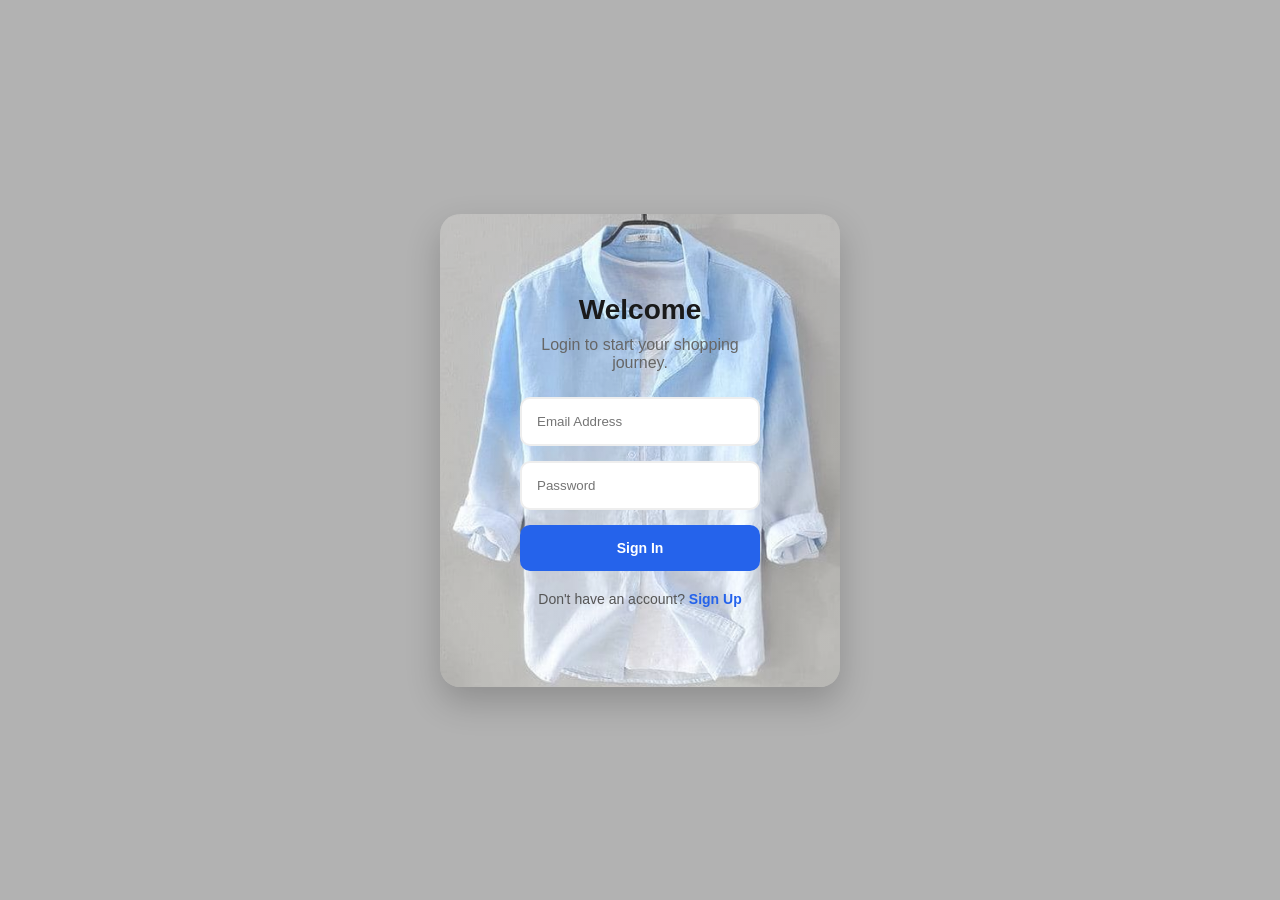
<file: index.html>
<!DOCTYPE html>
<html lang="en">
<head>
    <meta charset="UTF-8">
    <meta name="viewport" content="width=device-width, initial-scale=1.0">
    <title>Welcome | Clothing Store</title>
    <link rel="stylesheet" href="assets/css/style.css">
    <style>
        * { box-sizing: border-box; margin: 0; padding: 0; font-family: 'Segoe UI', sans-serif; }

        body {
            height: 100vh; display: flex; align-items: center; justify-content: center;
            background: linear-gradient(rgba(0,0,0,0.3), rgba(0,0,0,0.3)), 
                        url('https://images.unsplash.com/photo-1441986300917-64674bd600d8?q=80&w=2070');
            background-size: cover; background-position: center;
        }
.auth-card {
    /* 1. Define the tint (white with 80% opacity) and the image URL */
    background: linear-gradient(rgba(255, 255, 255, 0.2), rgba(255, 255, 255, 0.2)), 
                url('assets/images/roadster01.png'); 
    
    /* 2. Styling the image */
    background-size: cover;
    background-position: center;
    background-repeat: no-repeat;
    
    /* 3. Existing layout */
    padding: 80px;
    border-radius: 20px;
    width: 100%;
    max-width: 400px;
    box-shadow: 0 15px 35px rgba(0,0,0,0.2);
    backdrop-filter: blur(10px);
    text-align: center;
    transition: 0.5s ease;
}

        h2 { font-size: 28px; color: #1a1a1a; margin-bottom: 10px; }
        p { color: #666; margin-bottom: 25px; }

        input {
            width: 100%; padding: 15px; margin-bottom: 15px;
            border: 2px solid #eee; border-radius: 10px; outline: none;
            transition: 0.3s;
        }
        input:focus { border-color: #2563eb; }

        button {
            width: 100%; padding: 15px; border: none; border-radius: 10px;
            background: #2563eb; color: white; font-weight: bold; cursor: pointer;
            transition: 0.3s;
        }
        button:hover { background: #1d4ed8; }

        .toggle-text { margin-top: 20px; font-size: 14px; color: #555; }
        .toggle-text b { color: #2563eb; cursor: pointer; }

        .hidden { display: none; }
        .form-content { animation: fadeIn 0.4s; }
        @keyframes fadeIn { from { opacity: 0; transform: translateY(10px); } to { opacity: 1; transform: translateY(0); } }
    </style>
</head>
<body>

    <div class="auth-card">
        <h2 id="greet">Welcome</h2>
        <p>Login to start your shopping journey.</p>

        <form id="loginForm" class="form-content" onsubmit="handleLogin(event)">
            <input type="email" placeholder="Email Address" required>
            <input type="password" placeholder="Password" required>
            <button type="submit">Sign In</button>
            <div class="toggle-text">
                Don't have an account? <b onclick="toggleForm()">Sign Up</b>
            </div>
        </form>

        <form id="signupForm" class="form-content hidden" onsubmit="handleSignup(event)">
            <input type="text" placeholder="Full Name" required>
            <input type="email" placeholder="Email Address" required>
            <input type="password" placeholder="Create Password" required>
            <button type="submit" style="background: #059669;">Create Account</button>
            <div class="toggle-text">
                Already have an account? <b onclick="toggleForm()">Sign In</b>
            </div>
        </form>
    </div>

<script>
        // Get references to elements
        const greet = document.getElementById('greet');
        const loginForm = document.getElementById('loginForm');
        const signupForm = document.getElementById('signupForm');

        // Function to handle toggle and dynamic greeting
        function toggleForm() {
            // Toggle the 'hidden' class
            loginForm.classList.toggle('hidden');
            signupForm.classList.toggle('hidden');

            // Logic: If loginForm contains 'hidden', we are on the Signup page
            // Otherwise, we are on the Login page
            if (loginForm.classList.contains('hidden')) {
                greet.innerText = "Welcome ✨";
            } else {
                greet.innerText = "Welcome Back 👋";
            }
        }

        // Handle Form Submission
        function handleLogin(event) {
            event.preventDefault(); 
            // Add your real authentication logic here later
            alert("Login success! Redirecting...");
            window.location.href = 'pages/shop.html';
        }

        function handleSignup(event) {
            event.preventDefault();
            alert("Account created successfully! Welcome to our store.");
            // After signing up, switch back to login
            toggleForm();
        }
    </script>
</body>
</html>
</file>
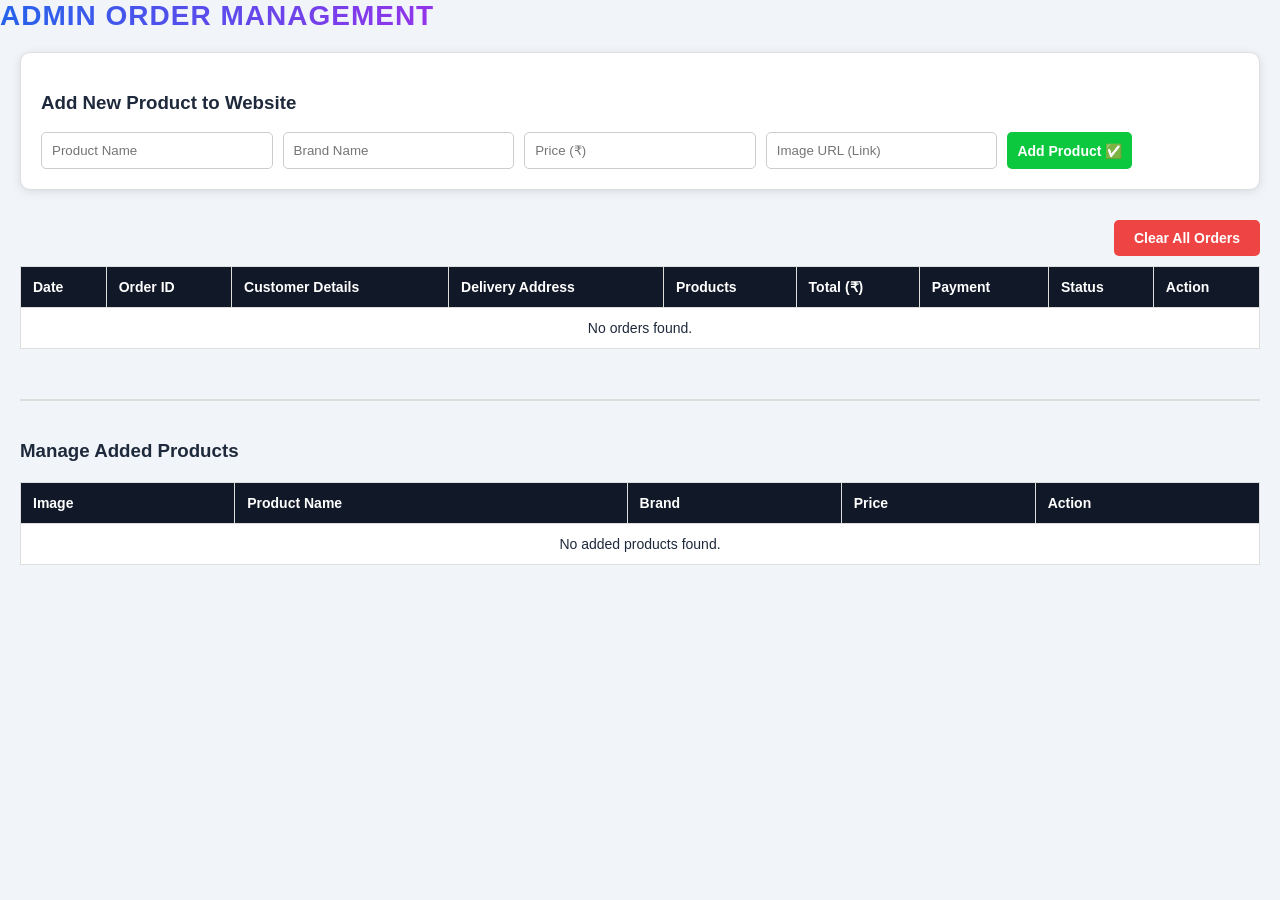
<file: pages/admin.html>
<!DOCTYPE html>
<html>
<head>
    <title>Admin Dashboard</title>
    <link rel="stylesheet" href="../assets/css/style.css">
    <style>
        .admin-table { width: 100%; border-collapse: collapse; margin-top: 20px; background: white; }
        .admin-table th, .admin-table td { border: 1px solid #ddd; padding: 12px; text-align: left; font-size: 14px; }
        .admin-table th { background: #111827; color: white; position: sticky; top: 0; }
        .status-pending { color: #f59e0b; font-weight: bold; }
        .address-cell { max-width: 200px; word-wrap: break-word; color: #4b5563; font-style: italic; }
        .clear-btn { background: #ef4444; color: white; padding: 10px 20px; border: none; border-radius: 5px; cursor: pointer; float: right; margin-bottom: 10px; }
        .clear-btn:hover { background: #dc2626; }
        /* Naya Style Delete Button ke liye */
        .delete-single-btn { background: #fee2e2; color: #ef4444; border: 1px solid #fecaca; padding: 5px 8px; border-radius: 4px; cursor: pointer; font-size: 12px; transition: 0.2s; }
        .delete-single-btn:hover { background: #ef4444; color: white; }
        
        /* Product Add Form Styling */
        .add-product-form { background: #fff; padding: 20px; border-radius: 10px; box-shadow: 0 2px 10px rgba(0,0,0,0.1); margin-bottom: 30px; border: 1px solid #ddd; }
        .form-grid { display: grid; grid-template-columns: repeat(auto-fit, minmax(150px, 1fr)); gap: 10px; }
        .form-grid input { padding: 10px; border: 1px solid #ccc; border-radius: 5px; outline: none; }
        .add-btn { background: #0bc83e; color: white; border: none; padding: 10px; border-radius: 5px; cursor: pointer; font-weight: bold; }
        .add-btn:hover { background: #09a834; }

        /* Naya Style Manage Product Table ke liye */
        .manage-products-section { margin-top: 50px; border-top: 2px solid #ddd; padding-top: 20px; }
        .prod-img { width: 40px; height: 40px; object-fit: cover; border-radius: 4px; }
    </style>
</head>
<body>
    <h2 class="store-title">Admin Order Management</h2>
    
    <div style="padding: 20px;">
        
        <div class="add-product-form">
            <h3>Add New Product to Website</h3>
            <div class="form-grid">
                <input type="text" id="pName" placeholder="Product Name">
                <input type="text" id="pBrand" placeholder="Brand Name">
                <input type="number" id="pPrice" placeholder="Price (₹)">
                <input type="text" id="pImage" placeholder="Image URL (Link)">
                <button class="add-btn" onclick="addNewProduct()">Add Product ✅</button>
            </div>
        </div>

        <button class="clear-btn" onclick="clearOrders()">Clear All Orders</button>
        
        <table class="admin-table">
            <thead>
                <tr>
                    <th>Date</th>
                    <th>Order ID</th>
                    <th>Customer Details</th>
                    <th>Delivery Address</th>
                    <th>Products</th>
                    <th>Total (₹)</th>
                    <th>Payment</th>
                    <th>Status</th>
                    <th>Action</th> </tr>
            </thead>
            <tbody id="adminOrderTable">
                </tbody>
        </table>

        <div class="manage-products-section">
            <h3>Manage Added Products</h3>
            <table class="admin-table">
                <thead>
                    <tr>
                        <th>Image</th>
                        <th>Product Name</th>
                        <th>Brand</th>
                        <th>Price</th>
                        <th>Action</th>
                    </tr>
                </thead>
                <tbody id="adminProductTable">
                    </tbody>
            </table>
        </div>
    </div>

    <script>
        // --- 1. PRODUCT MANAGEMENT LOGIC ---
        function addNewProduct() {
            let name = document.getElementById("pName").value;
            let brand = document.getElementById("pBrand").value;
            let price = document.getElementById("pPrice").value;
            let image = document.getElementById("pImage").value;

            if(!name || !brand || !price || !image) {
                alert("Please fill all product details!");
                return;
            }

            // LocalStorage se purane products lo ya khali array banao
            let products = JSON.parse(localStorage.getItem("storeProducts")) || [];
            
            let newProduct = {
                id: "P" + Date.now(),
                name: name,
                brand: brand,
                price: parseInt(price),
                image: image
            };

            products.push(newProduct);
            localStorage.setItem("storeProducts", JSON.stringify(products));

            alert("Product added successfully! Now it will show on Shop page.");
            
            // Clear inputs
            document.getElementById("pName").value = "";
            document.getElementById("pBrand").value = "";
            document.getElementById("pPrice").value = "";
            document.getElementById("pImage").value = "";

            loadManageProducts(); // Table refresh karein
        }

        // Naya Function: Products ko Manage karne ke liye load karna
        function loadManageProducts() {
            let products = JSON.parse(localStorage.getItem("storeProducts")) || [];
            let productTableBody = document.getElementById("adminProductTable");
            productTableBody.innerHTML = "";

            if(products.length === 0) {
                productTableBody.innerHTML = "<tr><td colspan='5' style='text-align:center;'>No added products found.</td></tr>";
                return;
            }

            products.forEach((product, index) => {
                productTableBody.innerHTML += `
                    <tr>
                        <td><img src="${product.image}" class="prod-img"></td>
                        <td>${product.name}</td>
                        <td>${product.brand}</td>
                        <td>₹${product.price}</td>
                        <td>
                            <button class="delete-single-btn" onclick="deleteProduct(${index})">🗑️ Delete Item</button>
                        </td>
                    </tr>
                `;
            });
        }

        // Naya Function: Product delete karne ke liye
        function deleteProduct(index) {
            let products = JSON.parse(localStorage.getItem("storeProducts")) || [];
            if(confirm("Kya aap is item ko shop se hatana chahte hain?")) {
                products.splice(index, 1);
                localStorage.setItem("storeProducts", JSON.stringify(products));
                loadManageProducts();
            }
        }


        // --- 2. ORDER MANAGEMENT LOGIC (EXISTING) ---
        // Naya Feature: 15 din baad auto-delete
        function autoCleanup() {
            let orders = JSON.parse(localStorage.getItem("adminOrders")) || [];
            if (orders.length === 0) return;

            const fifteenDaysInMs = 15 * 24 * 60 * 60 * 1000;
            const now = new Date().getTime();

            let filteredOrders = orders.filter(order => {
                let orderDate = new Date(order.orderDate).getTime();
                return (now - orderDate) < fifteenDaysInMs;
            });

            if (filteredOrders.length !== orders.length) {
                localStorage.setItem("adminOrders", JSON.stringify(filteredOrders));
                console.log("Purane orders auto-delete ho gaye.");
            }
        }

        function loadOrders() {
            autoCleanup(); // Load hone se pehle purane orders saaf karein
            let orders = JSON.parse(localStorage.getItem("adminOrders")) || [];
            let tableBody = document.getElementById("adminOrderTable");
            tableBody.innerHTML = "";

            if(orders.length === 0) {
                tableBody.innerHTML = "<tr><td colspan='9' style='text-align:center;'>No orders found.</td></tr>";
                return;
            }

            orders.forEach((order, index) => {
                let productList = order.items.map(i => `${i.name} (x${i.qty})`).join(", ");
                
                tableBody.innerHTML += `
                    <tr>
                        <td>${order.orderDate || 'N/A'}</td>
                        <td style="font-weight:bold; color:#2563eb;">${order.orderId}</td>
                        <td>
                            <b>${order.customerName || 'N/A'}</b><br>
                            <small>${order.customerPhone || 'No Phone'}</small>
                        </td>
                        <td class="address-cell">${order.customerAddress || 'N/A'}</td>
                        <td>${productList}</td>
                        <td style="font-weight:bold;">₹${order.total}</td>
                        <td>${order.paymentMethod}</td>
                        <td class="status-pending">Pending</td>
                        <td>
                            <button class="delete-single-btn" onclick="deleteOrder(${index})">🗑️ Delete</button>
                        </td>
                    </tr>
                `;
            });
        }

        // Naya Feature: Single Order Delete
        function deleteOrder(index) {
            let orders = JSON.parse(localStorage.getItem("adminOrders")) || [];
            if(confirm("Kya aap is order ko delete karna chahte hain?")) {
                orders.splice(index, 1);
                localStorage.setItem("adminOrders", JSON.stringify(orders));
                loadOrders();
            }
        }

        function clearOrders() {
            if(confirm("Kya aap saare orders delete karna chahte hain?")) {
                localStorage.removeItem("adminOrders");
                loadOrders();
            }
        }

        window.onload = function() {
            loadOrders();
            loadManageProducts(); // Dono tables load honge
        };
    </script>
</body>
</html>
</file>
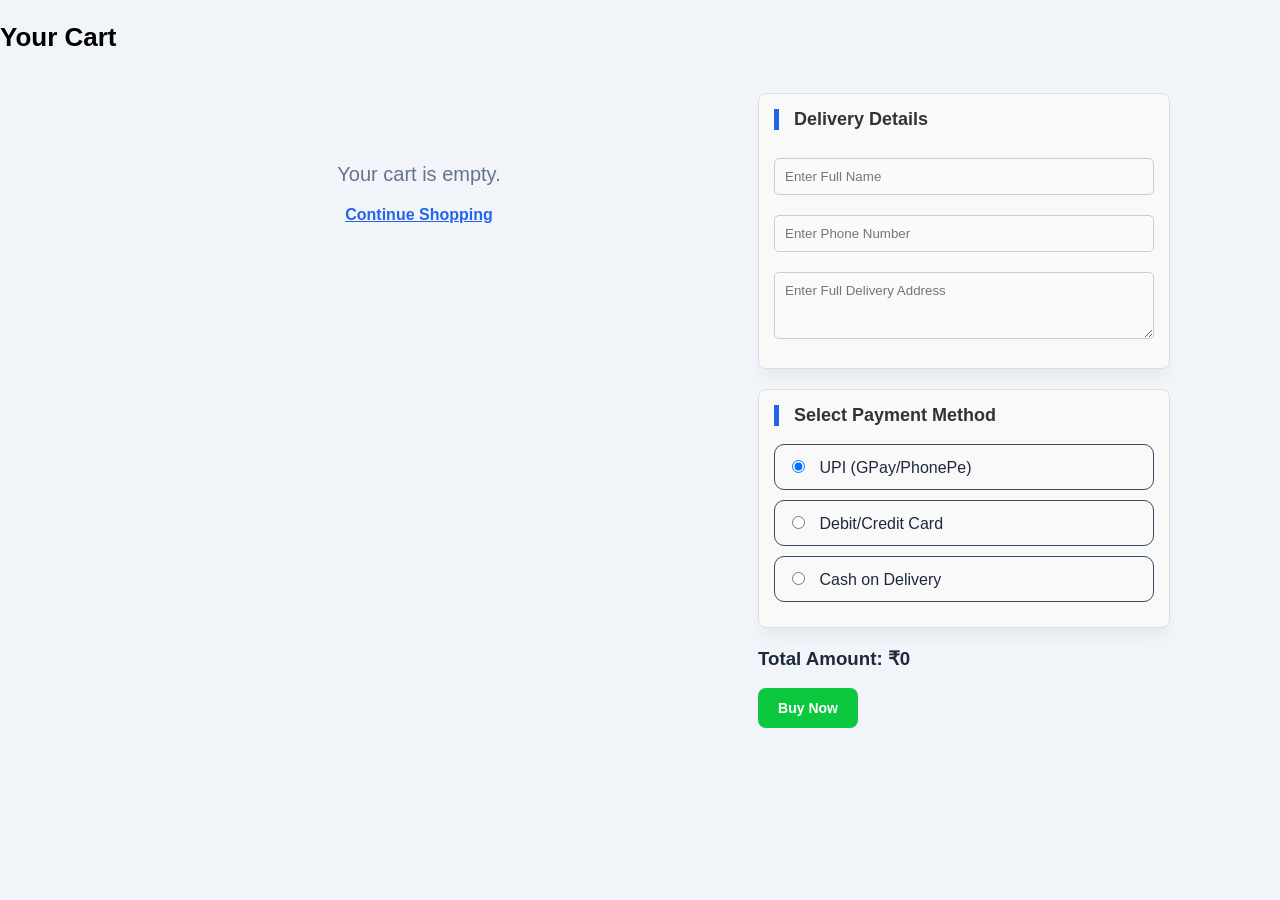
<file: pages/cart.html>
<!DOCTYPE html>
<html>
<head>
    <title>Cart</title>
    <link rel="stylesheet" href="../assets/css/style.css">
    <style>
        .payment-section, .address-section {
            background: #f9f9f9;
            padding: 15px;
            border-radius: 8px;
            margin-bottom: 20px;
            border: 1px solid #ddd;
            text-align: left;
        }
        .address-section input, .address-section textarea {
            width: 100%;
            padding: 10px;
            margin-top: 10px;
            border: 1px solid #ccc;
            border-radius: 5px;
            font-family: inherit;
        }
        .payment-section h3, .address-section h3 {
            margin-top: 0;
            font-size: 18px;
            color: #333;
        }
        .payment-option {
            display: block;
            margin: 10px 0;
            cursor: pointer;
            font-size: 16px;
        }
        .payment-option input { margin-right: 10px; }

        .popup {
            display: none;
            position: fixed;
            top: 0; left: 0;
            width: 100%; height: 100%;
            background: rgba(0,0,0,0.6);
            justify-content: center;
            align-items: center;
            z-index: 1000;
        }
        .popup-box {
            background: white;
            padding: 30px;
            border-radius: 15px;
            text-align: center;
            max-width: 400px;
            width: 90%;
            box-shadow: 0 10px 25px rgba(0,0,0,0.2);
        }
        .delivery-msg {
            color: #2563eb;
            font-weight: bold;
            margin: 15px 0;
            padding: 10px;
            background: #eff6ff;
            border-radius: 5px;
        }
    </style>
</head>
<body>

<h2 class="cart-title">Your Cart</h2>

<div class="cart-container">
    <div id="cartItems" class="cart-items"></div>

    <div class="cart-summary">
        <div class="address-section">
            <h3>Delivery Details</h3>
            <input type="text" id="custName" placeholder="Enter Full Name" required>
            <input type="tel" id="custPhone" placeholder="Enter Phone Number" required>
            <textarea id="custAddress" placeholder="Enter Full Delivery Address" rows="3" required></textarea>
        </div>
        <div class="payment-section">
            <h3>Select Payment Method</h3>
            <label class="payment-option">
                <input type="radio" name="pay-method" value="UPI (GPay/PhonePe)" checked> UPI (GPay/PhonePe)
            </label>
            <label class="payment-option">
                <input type="radio" name="pay-method" value="Debit/Credit Card"> Debit/Credit Card
            </label>
            <label class="payment-option">
                <input type="radio" name="pay-method" value="Cash on Delivery"> Cash on Delivery
            </label>
        </div>

        <h3 id="totalAmountText">Total Amount: ₹0</h3>
        <button onclick="buy()" class="buy-btn">Buy Now</button>
    </div>
</div>

<div id="successPopup" class="popup">
    <div class="popup-box">
        <h2>🎉 Purchase Successful!</h2>
        <p>Your order has been placed successfully.</p>
        <p><b>Order ID:</b> <span id="orderId"></span></p>
        <p id="deliveryText" class="delivery-msg"></p> 
        <button onclick="closePopup()" style="padding: 10px 20px; cursor: pointer;">View Your Bill</button>
    </div>
</div>

<script src="../assets/js/script.js"></script>
</body>
</html>
</file>
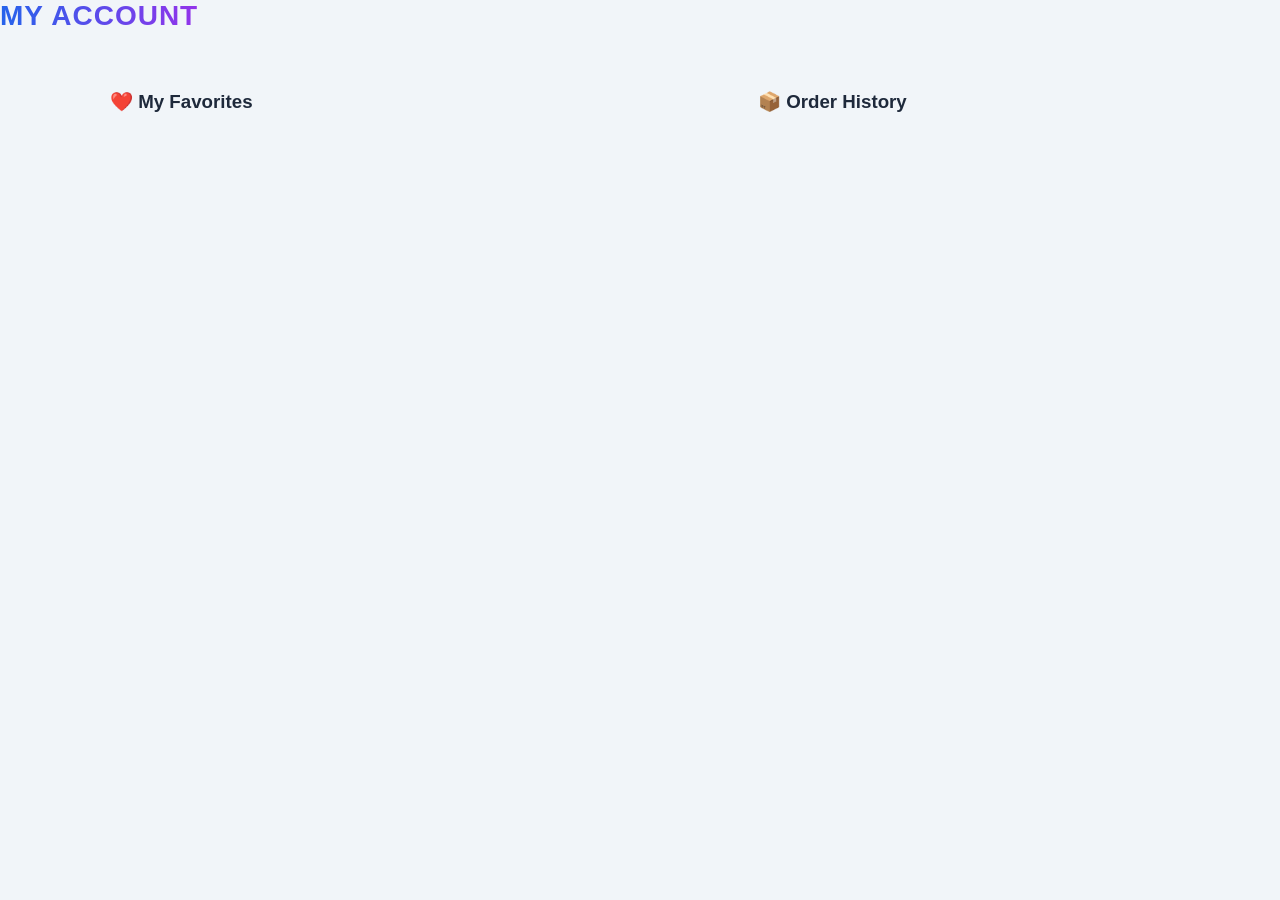
<file: pages/profile.html>
<!DOCTYPE html>
<html>
<head>
    <title>My Profile</title>
    <link rel="stylesheet" href="../assets/css/style.css">
</head>
<body>
    <h2 class="store-title">My Account</h2>
    
    <div class="cart-container">
        <div class="section">
            <h3>❤️ My Favorites</h3>
            <div id="favoritesList"></div>
        </div>

        <div class="section">
            <h3>📦 Order History</h3>
            <div id="orderHistory"></div>
        </div>
    </div>

    <script src="../assets/js/script.js"></script>
    <script>
        // Additional small script to render favorites on this page
        let favs = JSON.parse(localStorage.getItem("favorites")) || [];
        let favDiv = document.getElementById("favoritesList");
        favs.forEach(f => {
            favDiv.innerHTML += `<p><b>${f.name}</b> - ₹${f.price}</p>`;
        });
    </script>
</body>
</html>
</file>
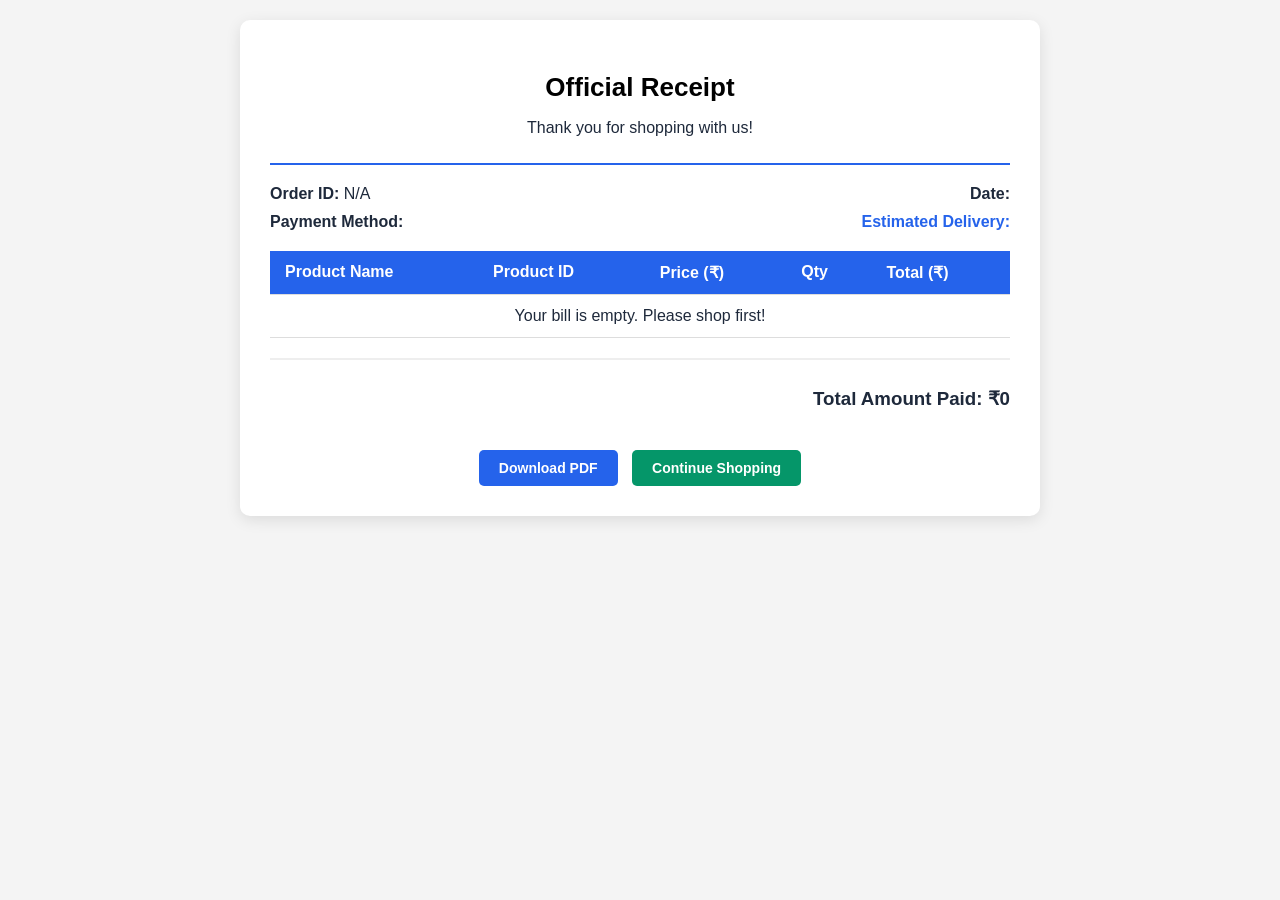
<file: pages/receipt.html>
<!DOCTYPE html>
<html>
<head>
    <title>Receipt</title>
    <link rel="stylesheet" href="../assets/css/style.css">
    <style>
        body { font-family: Arial, sans-serif; padding: 20px; background: #f4f4f4; }
        #billContainer { max-width: 800px; margin: auto; background: white; padding: 30px; border-radius: 10px; box-shadow: 0 4px 15px rgba(0,0,0,0.1); }
        .bill-header { text-align: center; border-bottom: 2px solid #2563eb; margin-bottom: 20px; padding-bottom: 10px; }
        .info-row { display: flex; justify-content: space-between; margin-bottom: 10px; }
        table { width: 100%; border-collapse: collapse; margin-top: 20px; background: #fff; }
        table th, table td { padding: 12px 15px; text-align: left; border-bottom: 1px solid #ddd; }
        table th { background-color: #2563eb; color: white; }
        .total-section { text-align: right; margin-top: 20px; border-top: 2px solid #eee; padding-top: 10px; }
        
        @media print {
            .no-print { display: none !important; }
            body { background: white; padding: 0; }
            #billContainer { box-shadow: none; border: none; width: 100%; max-width: none; }
        }
    </style>
</head>
<body>

<div id="billContainer">
    <div class="bill-header">
        <h2>Official Receipt</h2>
        <p>Thank you for shopping with us!</p>
    </div>

    <div class="info-row">
        <span><b>Order ID:</b> <span id="orderIdText"></span></span>
        <span><b>Date:</b> <span id="currentDateText"></span></span>
    </div>
    <div class="info-row">
        <span><b>Payment Method:</b> <span id="paymentMethodText"></span></span>
        <span style="color: #2563eb;"><b>Estimated Delivery:</b> <span id="deliveryDateText"></span></span>
    </div>

    <table id="billTable">
        <thead>
            <tr>
                <th>Product Name</th>
                <th>Product ID</th>
                <th>Price (₹)</th>
                <th>Qty</th>
                <th>Total (₹)</th>
            </tr>
        </thead>
        <tbody id="receiptTableBody">
            </tbody>
    </table>

    <div class="total-section">
        <h3>Total Amount Paid: ₹<span id="totalAmountText">0</span></h3>
    </div>

    <div class="no-print" style="text-align:center; margin-top:40px;">
        <button onclick="window.print()" style="padding: 10px 20px; background: #2563eb; color: white; border: none; border-radius: 5px; cursor: pointer;">Download PDF</button>
        <button onclick="continueShopping()" style="padding: 10px 20px; background: #059669; color: white; border: none; border-radius: 5px; cursor: pointer; margin-left: 10px;">Continue Shopping</button>
    </div>
</div>

<script>
    window.onload = function() {
        // Updated: Hum 'lastOrderDetails' se poora object nikal rahe hain
        let lastOrder = JSON.parse(localStorage.getItem("lastOrderDetails"));
        let purchasedItems = JSON.parse(localStorage.getItem("lastOrderItems")) || [];

        if (lastOrder) {
            // Details fill karein (Ab ₹0 nahi aayega kyunki data lastOrder.total se aa raha hai)
            document.getElementById("orderIdText").innerText = lastOrder.orderId;
            document.getElementById("totalAmountText").innerText = lastOrder.total;
            document.getElementById("deliveryDateText").innerText = lastOrder.deliveryDate;
            document.getElementById("paymentMethodText").innerText = lastOrder.paymentMethod;
            document.getElementById("currentDateText").innerText = lastOrder.orderDate || new Date().toLocaleDateString();
        } else {
            // Fallback agar direct access kiya jaye
            document.getElementById("orderIdText").innerText = "N/A";
        }

        let tbody = document.getElementById("receiptTableBody");
        tbody.innerHTML = "";

        if (purchasedItems.length === 0) {
            tbody.innerHTML = `<tr><td colspan="5" style="text-align:center;">Your bill is empty. Please shop first!</td></tr>`;
        } else {
            purchasedItems.forEach(item => {
                let row = `<tr>
                    <td>${item.name}</td>
                    <td>P${item.id}</td>
                    <td>₹${item.price}</td>
                    <td>${item.qty}</td>
                    <td>₹${item.price * item.qty}</td>
                </tr>`;
                tbody.innerHTML += row;
            });
        }
    };

    function continueShopping() {
        // Bill ka temporary data saaf karein
        localStorage.removeItem("lastOrderItems");
        localStorage.removeItem("lastOrderDetails");
        
        window.location.href = "index.html";
    }
</script>
</body>
</html>
</file>
<file: assets/css/style.css>
/* ================== GLOBAL STYLES ================== */
* {
    box-sizing: border-box;
    scroll-behavior: smooth;
}

body {
    margin: 0;
    padding: 0; /* Changed from 20px to 0 for full-width navbar */
    font-family: 'Segoe UI', Roboto, Helvetica, Arial, sans-serif;
    background: #f1f5f9;
    color: #1e293b;
}

/* ================== NAVBAR STYLES (NEW) ================== */
.navbar {
    display: flex;
    justify-content: space-between;
    align-items: center;
    padding: 15px 5%;
    background: #ffffff;
    box-shadow: 0 2px 15px rgba(0,0,0,0.08);
    position: sticky;
    top: 0;
    z-index: 1000;
}

.nav-left {
    display: flex;
    gap: 20px;
    align-items: center; /* Profile logo center karne ke liye */
}

.nav-left a {
    text-decoration: none;
    color: #475569;
    font-weight: 600;
    font-size: 14px;
    transition: 0.3s;
}

.nav-left a:hover {
    color: #2563eb;
}

.nav-right .cart-link {
    text-decoration: none;
    background: #213a70;
    color: rgb(248, 248, 248);
    padding: 10px 20px;
    border-radius: 8px;
    font-weight: bold;
    display: flex;
    align-items: center;
    gap: 8px;
    transition: 0.3s;
}

.nav-right .cart-link:hover {
    background: #1d4ed8;
    transform: scale(1.05);
}

/* ================== STORE HEADING (Animated & Floating) ================== */
.store-title {
    font-size: 28px;
    font-weight: 800;
    margin: 0;
    background: linear-gradient(90deg, #2563eb, #9333ea, #2563eb);
    background-size: 200%;
    -webkit-background-clip: text;
    -webkit-text-fill-color: transparent;
    animation: moveGradient 4s linear infinite, floatTitle 3s ease-in-out infinite;
    text-transform: uppercase;
    letter-spacing: 1px;
    display: inline-block;
}

@keyframes moveGradient {
    0% { background-position: 0%; }
    100% { background-position: 200%; }
}

/* Floating animation */
@keyframes floatTitle {
    0%, 100% { transform: translateY(0); }
    50% { transform: translateY(-8px); }
}

/* ================== PROFILE LOGO & DROPDOWN (NEWLY ADDED) ================== */
.profile-container {
    position: relative;
    cursor: pointer;
}

.profile-logo {
    width: 40px;
    height: 40px;
    background: #2563eb;
    border-radius: 50%;
    display: flex;
    justify-content: center;
    align-items: center;
    color: white;
    font-weight: bold;
    box-shadow: 0 2px 10px rgba(0,0,0,0.1);
}

.dropdown-menu {
    display: none; /* JS se toggle hoga */
    position: absolute;
    top: 55px;
    left: 0;
    background: white;
    min-width: 180px;
    border-radius: 12px;
    box-shadow: 0 10px 25px rgba(0,0,0,0.1);
    z-index: 1001;
    overflow: hidden;
    padding: 10px 0;
    border: 1px solid #e2e8f0;
}

.dropdown-menu.active {
    display: block;
    animation: fadeIn 0.3s ease;
}

.dropdown-menu a {
    display: block;
    padding: 12px 20px;
    color: #1e293b;
    text-decoration: none;
    font-size: 14px;
    transition: 0.2s;
}

.dropdown-menu a:hover {
    background: #f1f5f9;
    color: #2563eb;
}

.dropdown-menu .logout {
    color: #ef4444;
    border-top: 1px solid #f1f5f9;
}

/* ================== SEARCH BAR ================== */
.search-container {
    padding: 30px 20px;
    text-align: center;
}

.search-bar {
    width: 100%;
    max-width: 500px;
    padding: 14px 25px;
    border: 2px solid #e2e8f0;
    border-radius: 30px;
    outline: none;
    font-size: 16px;
    transition: 0.3s;
    background: white;
}

.search-bar:focus {
    border-color: #2563eb;
    box-shadow: 0 4px 20px rgba(37, 99, 235, 0.15);
}

/* ================== PRODUCT CARDS ================== */
.products-container {
    display: flex;
    flex-wrap: wrap;
    justify-content: center;
    gap: 30px;
    padding: 20px 5%;
}

.product {
    background: #ffffff;
    border-radius: 20px;
    padding: 20px;
    width: 280px;
    box-shadow: 0 4px 6px -1px rgba(0, 0, 0, 0.1);
    transition: all 0.4s cubic-bezier(0.175, 0.885, 0.32, 1.275);
    position: relative;
    border: 1px solid #edf2f7;
    overflow: hidden;
}

.product:hover {
    transform: translateY(-12px);
    box-shadow: 0 20px 25px -5px rgba(0, 0, 0, 0.1);
}

/* HEART (FAVORITE) BUTTON */
.fav-btn {
    position: absolute;
    top: 15px;
    right: 15px;
    background: white;
    border: none;
    font-size: 20px;
    cursor: pointer;
    border-radius: 50%;
    width: 35px;
    height: 35px;
    display: flex;
    align-items: center;
    justify-content: center;
    box-shadow: 0 2px 8px rgba(0,0,0,0.1);
    transition: 0.3s;
    color: #cbd5e1;
    z-index: 10;
}

.fav-btn.active {
    color: #ef4444 !important;
    transform: scale(1.1);
}

.product h3 {
    text-align: center;
    color: #1e293b;
    font-size: 18px;
    margin: 15px 0 5px 0;
}

.images {
    display: flex;
    justify-content: center;
    gap: 10px;
    margin-top: 10px;
}

.images img {
    width: 70px;
    height: 70px;
    border-radius: 12px;
    object-fit: cover;
    border: 1px solid #f1f5f9;
    transition: 0.3s;
}

.images img:hover {
    transform: scale(1.1);
    border-color: #2563eb;
}

.highlight {
    background-color: #fef08a;
    color: #854d0e;
    font-weight: bold;
    padding: 0 2px;
    border-radius: 2px;
}

/* ================== BUTTONS ================== */
.action-btns {
    display: flex;
    gap: 8px;
    margin-top: 15px;
}

.action-btns button {
    flex: 1;
    padding: 10px 5px;
    font-size: 13px;
    border-radius: 8px;
    font-weight: bold;
    cursor: pointer;
    transition: 0.3s;
    border: none;
}

button:disabled {
    background-color: #cbd5e1 !important;
    cursor: not-allowed;
}

.buy-now-btn {
    background-color: #059669;
    color: white;
}

.buy-now-btn:hover:not(:disabled) {
    background-color: #047857;
}

/* ================== CART PAGE LAYOUT (NEWLY ADDED) ================== */
.cart-container {
    max-width: 1100px;
    margin: 40px auto;
    display: grid;
    grid-template-columns: 1.5fr 1fr;
    gap: 30px;
    padding: 0 20px;
}

.address-section, .payment-section {
    background: #6a4141;
    padding: 25px;
    border-radius: 20px;
    margin-bottom: 25px;
    box-shadow: 0 10px 15px -3px rgba(0, 0, 0, 0.05);
}

.address-section h3, .payment-section h3 {
    margin-top: 0;
    color: #1e293b;
    border-left: 5px solid #2563eb;
    padding-left: 15px;
}

.address-section input, .address-section textarea {
    width: 100%;
    padding: 12px;
    margin: 10px 0;
    border: 1px solid #e2e8f0;
    border-radius: 10px;
    background: #f8fafc;
}

.payment-option {
    display: block;
    padding: 12px;
    border: 1px solid #364d65;
    border-radius: 10px;
    margin-bottom: 10px;
    cursor: pointer;
    transition: 0.2s;
}

.payment-option:hover {
    background: #eff6ff;
    border-color: #1e5bdf;
}

/* ================== POPUP STYLING (NEWLY ADDED) ================== */
.popup {
    display: none;
    position: fixed;
    inset: 0;
    background: rgba(15, 23, 42, 0.7);
    backdrop-filter: blur(8px);
    z-index: 9999;
    justify-content: center;
    align-items: center;
}

.popup-box {
    background: white;
    padding: 40px;
    width: 90%;
    max-width: 450px;
    border-radius: 24px;
    text-align: center;
    box-shadow: 0 25px 50px -12px rgba(0, 0, 0, 0.25);
    animation: popIn 0.5s cubic-bezier(0.175, 0.885, 0.32, 1.275);
}

@keyframes popIn {
    from { opacity: 0; transform: scale(0.8); }
    to { opacity: 1; transform: scale(1); }
}

/* ================== LOGIN PAGE ================== */
/* ================== GLOBAL STYLES ================== */
/* Note: Global styles are already defined above, keeping these specific to login page body class */

body.login-page {
    min-height: 100vh;
    display: flex;
    justify-content: center;
    align-items: center;
    background: linear-gradient(135deg, #667eea, #764ba2);
    font-family: 'Segoe UI', Tahoma, Geneva, Verdana, sans-serif;
    padding: 20px;
}

/* ================== LOGIN CONTAINER ================== */
.login-container {
    width: 100%;
    max-width: 400px; 
    min-height: 600px;
    padding: 40px 25px;
    border-radius: 20px;
    text-align: center;
    display: flex;
    flex-direction: column;
    justify-content: center;
    align-items: center;

    background: linear-gradient(rgba(255,255,255,0.2), rgba(255,255,255,0.2)), 
                url("roadster01.png") center/cover no-repeat;
    
    backdrop-filter: blur(5px);
    -webkit-backdrop-filter: blur(5px);
    border: 1px solid rgba(255, 255, 255, 0.3);
    box-shadow: 0 15px 35px rgba(0, 0, 0, 0.4);
    
    animation: fadeSlideUp 0.6s ease;
}

h2 { font-size: 26px; color: #000; margin-bottom: 5px; }

.login-subtitle {
    font-size: 14px;
    color: #222;
    font-weight: 500;
    margin-bottom: 30px;
}

/* ================== INPUTS & BUTTONS ================== */
.login-group {
    width: 100%;
    display: flex;
    flex-direction: column;
    align-items: center;
    gap: 12px;
    margin-bottom: 15px;
}

.login-group input {
    width: 100%;
    max-width: 300px;
    padding: 12px 15px;
    border-radius: 8px;
    border: 1px solid #ccc;
    background: rgba(255, 255, 255, 0.9);
    font-size: 15px;
}

/* Common Button Style */
button {
    width: fit-content;
    min-width: 100px;
    padding: 12px 25px;
    border-radius: 6px;
    border: none;
    cursor: pointer;
    font-weight: bold;
    color: white;
    transition: transform 0.2s, background 0.3s;
    font-size: 14px;
}

button:hover {
    transform: scale(1.05);
    opacity: 0.9;
}

.primary-btn { background-color: #2563eb; }
.google-btn { background: #db4437; width: 85%; max-width: 280px; }
.microsoft-btn { background: #000000; width: 85%; max-width: 280px; }

.divider {
    margin: 20px 0;
    color: #000;
    font-weight: bold;
    font-size: 12px;
}

.social-login {
    width: 100%;
    display: flex;
    flex-direction: column;
    align-items: center;
    gap: 12px;
}

/* Animation */
@keyframes fadeSlideUp {
    from { opacity: 0; transform: translateY(20px); }
    to { opacity: 1; transform: translateY(0); }
}


/* ================== RESPONSIVE ================== */
@media (max-width: 850px) {
    .cart-container {
        grid-template-columns: 1fr;
    }

    .navbar {
        flex-direction: column;
        gap: 15px;
        padding: 20px;
    }
    
    .nav-left {
        order: 2;
        width: 100%;
        justify-content: center;
    }
    
    .store-title {
        order: 1;
    }
    
    .nav-right {
        order: 3;
        width: 100%;
    }
    
    .nav-right .cart-link {
        justify-content: center;
    }

    .product {
        width: 100%;
        max-width: 320px;
    }
}

/* Fade in animation for dropdown */
@keyframes fadeIn {
    from { opacity: 0; transform: translateY(-5px); }
    to { opacity: 1; transform: translateY(0); }
}

/* ================== ADD TO CART BLACK BUTTON (NEW) ================== */
.action-btns button:first-child:not(.buy-now-btn) {
    background-color: #000000 !important;
    color: white !important;
}

.action-btns button:first-child:not(.buy-now-btn):hover {
    background-color: #050505 !important;
}



/* Status Colors */
.available {
    color: #059669 !important; /* Deep Green */
    font-weight: bold;
}

.not-available {
    color: #ef4444 !important; /* Bright Red */
    font-weight: bold;
}

/* Disabled/Unavailable Button Styling */
button:disabled, 
.product .not-available ~ .action-btns button {
    background-color: #73737d !important; /* Faded Grey background */
    color: #000000 !important; /* Faded Text */
    cursor: not-allowed;
    transform: none !important; /* Hover effect hatane ke liye */
    box-shadow: none !important;
    border: 1px solid #cbd5e1;
}




/* ================== FINAL FIX FOR CART BUTTONS ================== */

/* 1. Direct target on all Buy/Bill buttons in Cart */
button.buy-now-btn, 
.cart-container button, 
.payment-section button,
#checkout-btn,
.view-bill-btn {
    background-color: #0bc83e !important; /* Your specific Green */
    color: #ffffff !important;           /* Pure White text */
    opacity: 1 !important;               /* No fading */
    visibility: visible !important;      /* Force visibility */
    display: block !important;           /* Ensure it's not hidden */
    padding: 12px 20px !important;
    border: none !important;
    border-radius: 8px !important;
    font-weight: bold !important;
    cursor: pointer !important;
    text-shadow: none !important;        /* Clear any weird shadows */
}

/* 2. Target specific "View Bill" button text */
button:contains("View"), 
button:contains("Bill") {
    background-color: #0bc83e !important;
}

/* 3. Button hover effect */
button.buy-now-btn:hover, 
.payment-section button:hover {
    background-color: #09a834 !important;
    transform: scale(1.03);
}

/* 4. Agar button disabled hai toh uska style (For Not Available items) */
button:disabled {
    background-color: #cbd5e1 !important;
    color: #94a3b8 !important;
    cursor: not-allowed !important;
    transform: none !important;
}

/* ================== POPUP BILL BUTTON FINAL FIX ================== */

/* Popup ke andar jitne bhi buttons hain unhe target karein */
.popup-box button, 
.popup button,
[onclick*="viewBill"], 
#view-bill-btn {
    background-color: #0bc83e !important; /* Green Color */
    color: #ffffff !important;           /* Pure White Text */
    opacity: 1 !important;               /* Force fully visible */
    visibility: visible !important;      /* Force show */
    display: inline-block !important;
    padding: 12px 25px !important;
    border-radius: 8px !important;
    border: none !important;
    font-weight: bold !important;
    cursor: pointer !important;
    margin-top: 15px !important;
    min-width: 150px !important;         /* Taaki button chhota na dikhe */
    box-shadow: 0 4px 10px rgba(11, 200, 62, 0.3) !important;
}

/* Hover Effect */
.popup-box button:hover, 
#view-bill-btn:hover {
    background-color: #09a834 !important;
    transform: scale(1.05) !important;
}

/* Agar button galti se disabled state mein hai toh use bhi green dikhao */
.popup-box button:disabled {
    background-color: #0bc83e !important;
    color: white !important;
    cursor: pointer !important;
    opacity: 1 !important;
}
</file>
